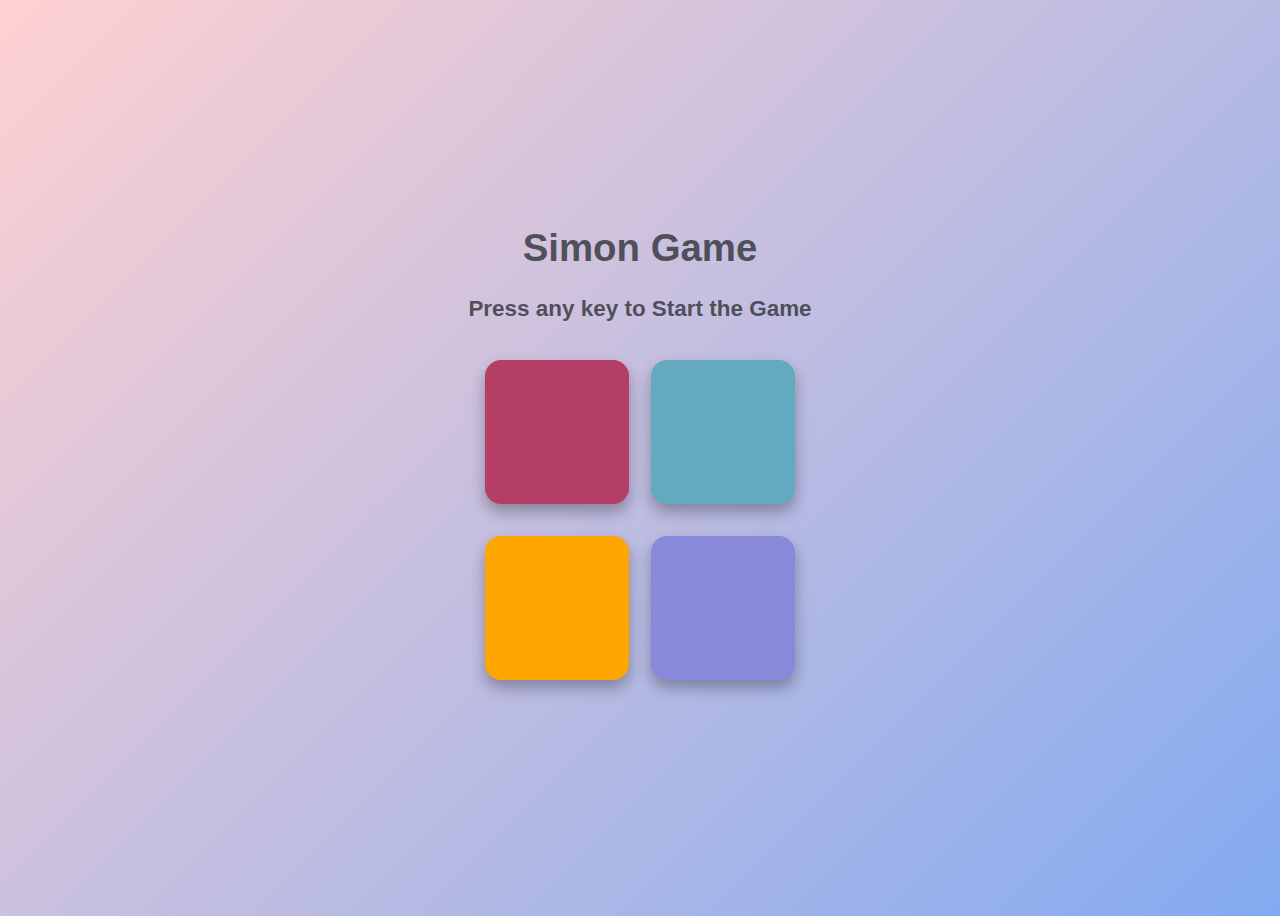
<file: index.html>
<!DOCTYPE html>
<html lang="en">
<head>
    <meta charset="UTF-8">
    <meta name="viewport" content="width=device-width, initial-scale=1.0">
    <title>SimonGame</title>
    <link rel="stylesheet" href="style.css">
    <link rel="icon" href="logo1.png" type="image/x-icon" >
</head>
<body>
   <div class="outer">
    <div class="name">
        
        <h1>Simon Game</h3>
        <h3>Press any key to Start the Game</p>
        </div>
    
        <div class="main">
            
            <div class="box red" type="button" id="red"></div>
            <div class="box green" type="button" id="green"></div>
            <div class="box orange" type="button" id="orange"></div>
            <div class="box blue" type="button" id="blue"></div>
        </div>
    
    
        <h2></h2>
   </div>


    <script src="app.js"> </script>
</body>
</html>
</file>
<file: style.css>
body {
    display: flex;
    justify-content: center;
    align-items: center; 
    height: 100vh; /* Remove default body margin */
    background: linear-gradient(135deg, rgba(255, 204, 204, 0.9), rgba(100, 149, 237, 0.8));
    color: rgba(45, 48, 54, 0.8);
    font-family: 'Arial', sans-serif; 
}

.box {
    height: 9rem;
    width: 9rem;
    background-color: aqua;
   
    text-align: center;
    border-radius: 1rem;
    box-shadow: 0 8px 15px rgba(0, 0, 0, 0.3); 
    transition: transform 0.2s, box-shadow 0.2s; 
}

.box:hover {
    transform: scale(1.1);
    box-shadow: 0 12px 20px rgba(0, 0, 0, 0.4); 
}

.name {
    width: 22rem;
    text-align: center;
    margin-top: 1rem; 
    font-size: 1.2rem; 
}

.main {
    height: 22rem;
    width: 22rem;
    display: flex;
    flex-wrap: wrap;
    align-items: center;
    justify-content: space-evenly;
}

h2 {
    color: red;
    margin-left: 35px;
    text-shadow: 2px 2px 5px rgba(0, 0, 0, 0.6); 
}

.red {
    background-color: rgb(180, 62, 102);
    transition: background-color 0.3s;
}

.green {
    background-color: #63aac0;
    transition: background-color 0.3s; 
}

.orange {
    background-color: orange;
    transition: background-color 0.3s;
}

.blue {
    background-color: rgb(137, 137, 219);
    transition: background-color 0.3s; 
}

.flash {
    background-color: aliceblue;
}



/* Game Over Styles */
.game-over {
    background-color: #ff4757 !important; 
}
</file>
